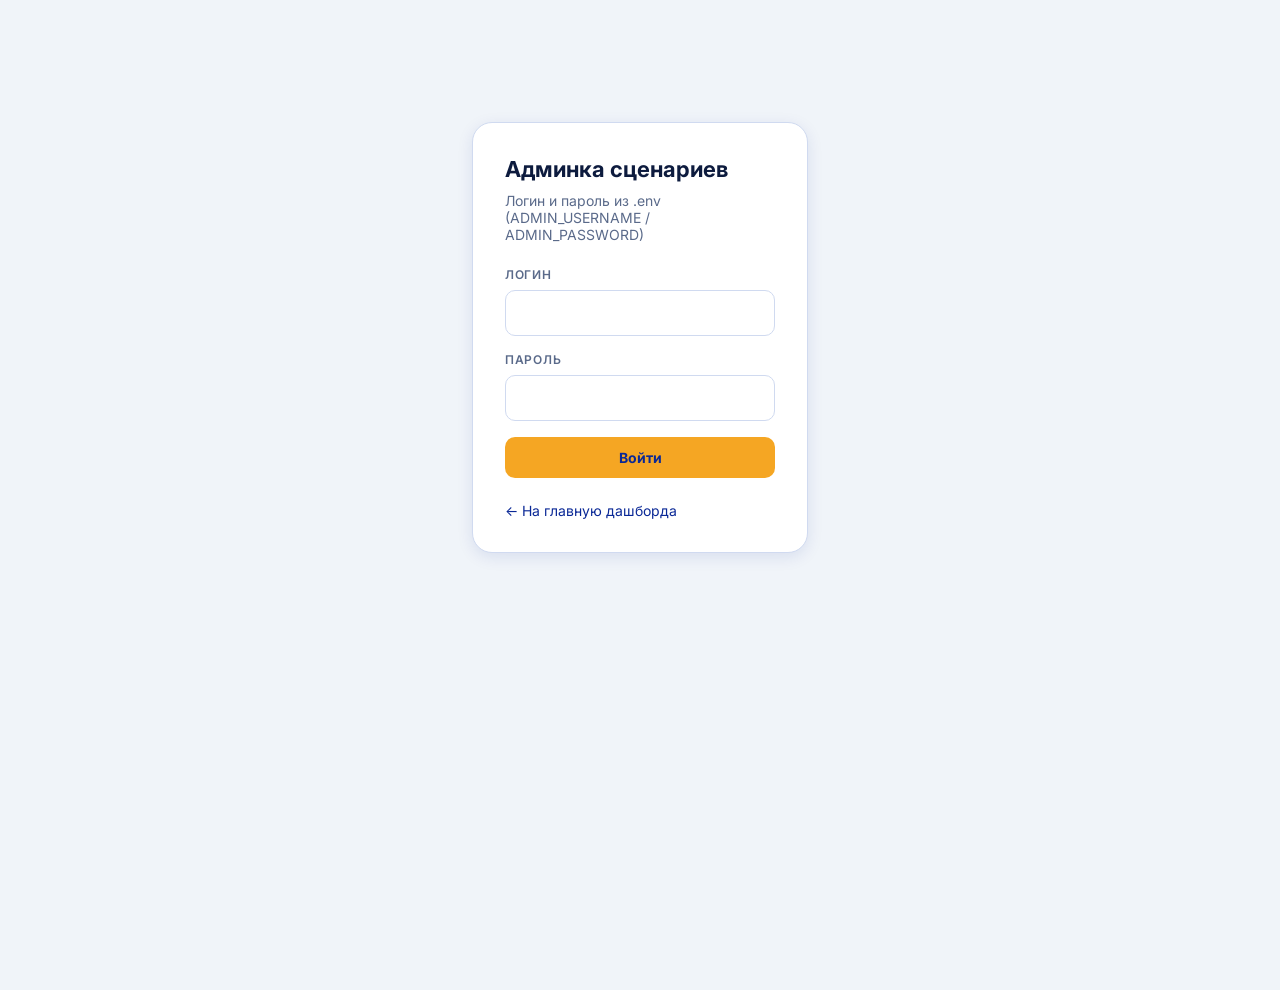
<file: admin/index.html>
<!DOCTYPE html>
<html lang="ru" data-theme="light">
<head>
  <meta charset="UTF-8">
  <meta name="viewport" content="width=device-width, initial-scale=1.0">
  <title>Вход · Сценарии Price Intelligence</title>
  <link rel="preconnect" href="https://fonts.googleapis.com">
  <link rel="preconnect" href="https://fonts.gstatic.com" crossorigin>
  <link href="https://fonts.googleapis.com/css2?family=Inter:wght@400;500;600;700&family=DM+Sans:wght@600;700&display=swap" rel="stylesheet">
  <link rel="stylesheet" href="../styles.css">
  <style>
    .login-wrap { max-width: 400px; margin: 10vh auto; padding: var(--space-8); }
    .login-card { background: var(--color-surface); border: 1px solid var(--color-border); border-radius: var(--radius-xl); padding: var(--space-8); box-shadow: var(--shadow-md); }
    .login-card h1 { font-family: var(--font-display); font-size: var(--text-xl); margin-bottom: var(--space-2); }
    .login-card p { color: var(--color-text-muted); font-size: var(--text-sm); margin-bottom: var(--space-6); }
    .form-group { margin-bottom: var(--space-4); }
    .form-group label { display: block; font-size: var(--text-xs); font-weight: 600; color: var(--color-text-muted); margin-bottom: var(--space-2); text-transform: uppercase; letter-spacing: 0.06em; }
    .form-group input { width: 100%; padding: var(--space-3) var(--space-4); border-radius: var(--radius-md); border: 1px solid var(--color-border); font: inherit; background: var(--color-surface); color: var(--color-text); }
    .form-err { color: var(--color-error); font-size: var(--text-sm); margin-top: var(--space-3); }
    .back-link { display: inline-block; margin-top: var(--space-6); font-size: var(--text-sm); color: var(--color-primary); }
  </style>
</head>
<body style="overflow:auto;height:auto;min-height:100dvh;display:block;background:var(--color-bg);">
  <div class="login-wrap">
    <div class="login-card">
      <h1>Админка сценариев</h1>
      <p>Логин и пароль из .env (ADMIN_USERNAME / ADMIN_PASSWORD)</p>
      <form id="login-form">
        <div class="form-group">
          <label for="u">Логин</label>
          <input id="u" name="u" autocomplete="username" required>
        </div>
        <div class="form-group">
          <label for="p">Пароль</label>
          <input id="p" name="p" type="password" autocomplete="current-password" required>
        </div>
        <button type="submit" class="btn-primary" style="width:100%;justify-content:center;border:none;cursor:pointer;">Войти</button>
        <div id="err" class="form-err" style="display:none"></div>
      </form>
      <a class="back-link" href="../index.html">← На главную дашборда</a>
    </div>
  </div>
  <script>
  document.getElementById('login-form').addEventListener('submit', function (e) {
    e.preventDefault();
    var u = document.getElementById('u').value.trim();
    var p = document.getElementById('p').value;
    var err = document.getElementById('err');
    err.style.display = 'none';
    try {
      sessionStorage.setItem('pi_basic', btoa(unescape(encodeURIComponent(u + ':' + p))));
    } catch (ex) {
      err.textContent = 'Не удалось закодировать логин/пароль';
      err.style.display = 'block';
      return;
    }
    window.location.href = 'dashboard.html';
  });
  </script>
</body>
</html>
</file>
<file: styles.css>
/* ===== ВТБ ТРЕВЕЛ — SHARED DESIGN SYSTEM ===== */

/* ===== DESIGN TOKENS ===== */
:root {
  /* VTB Official Brand Colors (from logo SVG) */
  --vtb-navy:        #0A2896;   /* Primary: dark navy from logo "ВТБ" text */
  --vtb-blue:        #0A2896;   /* Alias */
  --vtb-sky:         #00AAFF;   /* Accent: bright blue from logo triangles */
  --vtb-blue-mid:    #1A4AC8;
  --vtb-blue-light:  #2E5FE8;
  --vtb-blue-pale:   #E8F4FF;
  --vtb-blue-pale2:  #D0E8FF;
  --vtb-gold:        #F5A623;
  --vtb-gold-light:  #FFF3D6;

  /* Surfaces */
  --color-bg:             #F0F4F9;
  --color-surface:        #FFFFFF;
  --color-surface-2:      #F7FAFF;
  --color-surface-offset: #EDF2FA;
  --color-border:         #D0DAF0;
  --color-divider:        #E2EAF6;

  /* Text */
  --color-text:           #0D1B3E;
  --color-text-muted:     #5A6A8A;
  --color-text-faint:     #9AAAC6;
  --color-text-inverse:   #FFFFFF;

  /* Primary */
  --color-primary:        #0A2896;
  --color-primary-hover:  #071D75;
  --color-primary-active: #050F50;
  --color-primary-soft:   #E8F4FF;

  /* Status */
  --color-success:        #1B7A3A;
  --color-success-bg:     #E6F5EC;
  --color-error:          #C0392B;
  --color-error-bg:       #FDECEA;
  --color-warning:        #D97706;
  --color-warning-bg:     #FFF8E7;

  --color-vtb-accent:     #F5A623;
  --color-vtb-accent-bg:  #FFF3D6;

  /* Spacing */
  --space-1:  0.25rem;
  --space-2:  0.5rem;
  --space-3:  0.75rem;
  --space-4:  1rem;
  --space-5:  1.25rem;
  --space-6:  1.5rem;
  --space-8:  2rem;
  --space-10: 2.5rem;
  --space-12: 3rem;

  /* Typography */
  --text-xs:   0.75rem;
  --text-sm:   0.875rem;
  --text-base: 1rem;
  --text-lg:   1.125rem;
  --text-xl:   1.375rem;
  --text-2xl:  1.75rem;
  --text-3xl:  2.25rem;

  /* Shape */
  --radius-sm: 6px;
  --radius-md: 10px;
  --radius-lg: 14px;
  --radius-xl: 20px;

  /* Shadows */
  --shadow-sm: 0 1px 3px rgba(10,40,150,0.08);
  --shadow-md: 0 4px 16px rgba(10,40,150,0.10);
  --shadow-lg: 0 8px 32px rgba(10,40,150,0.14);

  --transition: 180ms cubic-bezier(0.16, 1, 0.3, 1);

  --font-body:    'Inter', 'Segoe UI', sans-serif;
  --font-display: 'DM Sans', 'Inter', sans-serif;

  --sidebar-width: 250px;
}

[data-theme="dark"] {
  --color-bg:             #060D1C;
  --color-surface:        #0D1830;
  --color-surface-2:      #111F3A;
  --color-surface-offset: #0A1428;
  --color-border:         #1E2E50;
  --color-divider:        #162040;
  --color-text:           #D8E4FF;
  --color-text-muted:     #7A90C0;
  --color-text-faint:     #3D5080;
  --color-text-inverse:   #060D1C;
  --color-primary:        #4D8AFF;
  --color-primary-hover:  #6A9FFF;
  --color-primary-soft:   #0F1F40;
  --vtb-blue-pale:        #0F1F40;
  --vtb-blue-pale2:       #162040;
  --shadow-sm: 0 1px 3px rgba(0,0,0,0.4);
  --shadow-md: 0 4px 16px rgba(0,0,0,0.5);
  --shadow-lg: 0 8px 32px rgba(0,0,0,0.6);
}

/* ===== RESET ===== */
*, *::before, *::after { box-sizing: border-box; margin: 0; padding: 0; }
html { scroll-behavior: smooth; -webkit-font-smoothing: antialiased; height: 100%; }
body { font-family: var(--font-body); font-size: var(--text-base); color: var(--color-text); background: var(--color-bg); height: 100dvh; overflow: hidden; display: flex; }
img, svg { display: block; }
button { cursor: pointer; background: none; border: none; font: inherit; color: inherit; }
table { border-collapse: collapse; width: 100%; }
a { color: inherit; text-decoration: none; }

/* ===== LAYOUT ===== */
.dashboard {
  display: grid;
  grid-template-columns: var(--sidebar-width) 1fr;
  width: 100%;
  height: 100dvh;
  overflow: hidden;
}

/* ===== SIDEBAR ===== */
.sidebar {
  background: var(--vtb-navy);
  color: white;
  display: flex;
  flex-direction: column;
  overflow-y: auto;
  overscroll-behavior: contain;
  height: 100dvh;
  z-index: 20;
}

.sidebar-brand {
  padding: var(--space-5) var(--space-5) var(--space-4);
  border-bottom: 1px solid rgba(255,255,255,0.1);
}

.vtb-logo-wrap {
  display: block;
  margin-bottom: var(--space-2);
}

.vtb-logo-wrap svg {
  width: 120px;
  height: auto;
}

.sidebar-brand-sub {
  font-size: var(--text-xs);
  color: rgba(255,255,255,0.55);
  font-weight: 400;
  letter-spacing: 0.02em;
}

.sidebar-nav {
  padding: var(--space-4) 0;
  flex: 1;
}

.nav-section-label {
  font-size: 0.65rem;
  font-weight: 600;
  text-transform: uppercase;
  letter-spacing: 0.08em;
  color: rgba(255,255,255,0.4);
  padding: var(--space-3) var(--space-5) var(--space-2);
}

.nav-item {
  display: flex;
  align-items: center;
  gap: var(--space-3);
  padding: var(--space-3) var(--space-5);
  font-size: var(--text-sm);
  font-weight: 500;
  color: rgba(255,255,255,0.72);
  border-left: 3px solid transparent;
  transition: all var(--transition);
  cursor: pointer;
}

.nav-item:hover {
  background: rgba(255,255,255,0.08);
  color: white;
  border-left-color: rgba(0,170,255,0.5);
}

.nav-item.active {
  background: rgba(255,255,255,0.12);
  color: white;
  border-left-color: var(--vtb-sky);
}

.nav-icon {
  width: 18px;
  height: 18px;
  opacity: 0.75;
  flex-shrink: 0;
}

.nav-item.active .nav-icon { opacity: 1; }

.sidebar-footer {
  padding: var(--space-5);
  border-top: 1px solid rgba(255,255,255,0.1);
}

.sidebar-meta {
  font-size: var(--text-xs);
  color: rgba(255,255,255,0.38);
  line-height: 1.6;
}

/* ===== MAIN AREA ===== */
.main-area {
  display: flex;
  flex-direction: column;
  overflow: hidden;
  height: 100dvh;
}

/* ===== TOPBAR ===== */
.topbar {
  background: var(--color-surface);
  border-bottom: 1px solid var(--color-border);
  padding: 0 var(--space-8);
  height: 60px;
  display: flex;
  align-items: center;
  justify-content: space-between;
  gap: var(--space-4);
  flex-shrink: 0;
  z-index: 10;
  box-shadow: var(--shadow-sm);
}

.topbar-left { display: flex; align-items: center; gap: var(--space-6); }
.topbar-right { display: flex; align-items: center; gap: var(--space-4); }

.topbar-title {
  font-family: var(--font-display);
  font-size: var(--text-xl);
  font-weight: 700;
  color: var(--color-text);
  letter-spacing: -0.02em;
}

.topbar-subtitle { font-size: var(--text-sm); color: var(--color-text-muted); }

.breadcrumb {
  display: flex;
  align-items: center;
  gap: var(--space-2);
  font-size: var(--text-sm);
  color: var(--color-text-muted);
}

.breadcrumb a { color: var(--color-primary); }
.breadcrumb a:hover { text-decoration: underline; }
.breadcrumb-sep { color: var(--color-text-faint); }

.theme-toggle {
  width: 36px;
  height: 36px;
  display: flex;
  align-items: center;
  justify-content: center;
  border-radius: var(--radius-md);
  background: var(--color-surface-offset);
  color: var(--color-text-muted);
  transition: all var(--transition);
}

.theme-toggle:hover {
  background: var(--color-primary-soft);
  color: var(--color-primary);
}

/* ===== CONTENT ===== */
.content {
  flex: 1;
  overflow-y: auto;
  overscroll-behavior: contain;
  padding: var(--space-8);
}

/* ===== SEARCH PANEL ===== */
.search-panel {
  background: linear-gradient(135deg, var(--vtb-navy) 0%, var(--vtb-blue-mid) 100%);
  border-radius: var(--radius-xl);
  padding: var(--space-6) var(--space-8);
  margin-bottom: var(--space-8);
  display: flex;
  align-items: center;
  gap: var(--space-6);
  flex-wrap: wrap;
}

.search-panel-label {
  font-size: var(--text-sm);
  font-weight: 600;
  color: rgba(255,255,255,0.7);
  text-transform: uppercase;
  letter-spacing: 0.06em;
  white-space: nowrap;
}

.search-fields {
  display: flex;
  gap: var(--space-3);
  flex: 1;
  flex-wrap: wrap;
  align-items: center;
}

.search-field { display: flex; flex-direction: column; gap: 2px; }

.search-field label {
  font-size: 0.65rem;
  color: rgba(255,255,255,0.6);
  font-weight: 500;
  text-transform: uppercase;
  letter-spacing: 0.06em;
}

.search-field input, .search-field select {
  background: rgba(255,255,255,0.12);
  border: 1px solid rgba(255,255,255,0.2);
  border-radius: var(--radius-md);
  padding: var(--space-2) var(--space-4);
  font-size: var(--text-sm);
  color: white;
  font-family: var(--font-body);
  min-width: 120px;
  transition: all var(--transition);
}

.search-field input::placeholder { color: rgba(255,255,255,0.5); }

.search-field input:focus,
.search-field select:focus {
  outline: none;
  background: rgba(255,255,255,0.18);
  border-color: rgba(0,170,255,0.6);
}

.search-field select option { background: var(--vtb-navy); color: white; }

.search-btn {
  background: var(--vtb-gold);
  color: var(--vtb-navy);
  font-weight: 700;
  font-size: var(--text-sm);
  padding: var(--space-3) var(--space-8);
  border-radius: var(--radius-md);
  transition: all var(--transition);
  white-space: nowrap;
  align-self: flex-end;
}

.search-btn:hover {
  background: #e09614;
  transform: translateY(-1px);
  box-shadow: 0 4px 12px rgba(245,166,35,0.4);
}

/* ===== KPI ROW ===== */
.kpi-row {
  display: grid;
  grid-template-columns: repeat(auto-fit, minmax(180px, 1fr));
  gap: var(--space-4);
  margin-bottom: var(--space-8);
}

.kpi-card {
  background: var(--color-surface);
  border: 1px solid var(--color-border);
  border-radius: var(--radius-lg);
  padding: var(--space-5) var(--space-6);
  display: flex;
  flex-direction: column;
  gap: var(--space-2);
  box-shadow: var(--shadow-sm);
  transition: transform var(--transition), box-shadow var(--transition);
  position: relative;
  overflow: hidden;
  animation: fadeUp 0.4s cubic-bezier(0.16, 1, 0.3, 1) both;
}

.kpi-card:nth-child(1) { animation-delay: 0.05s; }
.kpi-card:nth-child(2) { animation-delay: 0.10s; }
.kpi-card:nth-child(3) { animation-delay: 0.15s; }
.kpi-card:nth-child(4) { animation-delay: 0.20s; }
.kpi-card:nth-child(5) { animation-delay: 0.25s; }

.kpi-card:hover { transform: translateY(-2px); box-shadow: var(--shadow-md); }

.kpi-card::before {
  content: '';
  position: absolute;
  top: 0; left: 0; right: 0;
  height: 3px;
  background: var(--vtb-navy);
  border-radius: var(--radius-lg) var(--radius-lg) 0 0;
}

.kpi-card.vtb::before    { background: linear-gradient(90deg, var(--vtb-navy), var(--vtb-sky)); }
.kpi-card.best::before   { background: var(--color-success); }
.kpi-card.avg::before    { background: var(--vtb-sky); }
.kpi-card.diff::before   { background: var(--color-warning); }

.kpi-icon {
  width: 28px; height: 28px;
  border-radius: var(--radius-md);
  display: flex; align-items: center; justify-content: center;
  margin-bottom: var(--space-1);
}

.kpi-icon.blue   { background: var(--vtb-blue-pale); color: var(--vtb-navy); }
.kpi-icon.green  { background: var(--color-success-bg); color: var(--color-success); }
.kpi-icon.gold   { background: var(--vtb-gold-light); color: var(--vtb-gold); }
.kpi-icon.orange { background: var(--color-warning-bg); color: var(--color-warning); }

.kpi-label {
  font-size: var(--text-xs);
  color: var(--color-text-muted);
  font-weight: 500;
  text-transform: uppercase;
  letter-spacing: 0.06em;
}

.kpi-value {
  font-size: var(--text-xl);
  font-weight: 700;
  font-variant-numeric: tabular-nums lining-nums;
  color: var(--color-text);
  line-height: 1;
}

.kpi-delta {
  font-size: var(--text-xs);
  font-weight: 600;
  display: flex;
  align-items: center;
  gap: 3px;
}

.kpi-delta.up      { color: var(--color-error); }
.kpi-delta.down    { color: var(--color-success); }
.kpi-delta.neutral { color: var(--color-text-faint); }

/* ===== CARDS ===== */
.card {
  background: var(--color-surface);
  border: 1px solid var(--color-border);
  border-radius: var(--radius-lg);
  box-shadow: var(--shadow-sm);
  overflow: hidden;
  animation: fadeUp 0.4s cubic-bezier(0.16, 1, 0.3, 1) both;
}

.card-header {
  padding: var(--space-5) var(--space-6);
  border-bottom: 1px solid var(--color-divider);
  display: flex;
  align-items: center;
  justify-content: space-between;
  gap: var(--space-4);
  background: var(--color-surface);
}

.card-title {
  font-family: var(--font-display);
  font-size: var(--text-base);
  font-weight: 700;
  color: var(--color-text);
  display: flex;
  align-items: center;
  gap: var(--space-2);
}

.card-title-icon {
  width: 22px; height: 22px;
  border-radius: 6px;
  background: var(--vtb-blue-pale);
  display: flex; align-items: center; justify-content: center;
  color: var(--vtb-navy);
}

.card-subtitle { font-size: var(--text-xs); color: var(--color-text-muted); margin-top: 2px; }

.card-badge {
  font-size: var(--text-xs);
  font-weight: 600;
  padding: 2px 8px;
  border-radius: 9999px;
  white-space: nowrap;
}

.card-badge.vtb     { background: var(--vtb-gold-light); color: var(--color-warning); }
.card-badge.info    { background: var(--vtb-blue-pale); color: var(--vtb-navy); }
.card-badge.success { background: var(--color-success-bg); color: var(--color-success); }

.card-body { padding: var(--space-6); }

.chart-wrapper { position: relative; width: 100%; }

/* ===== GRID ===== */
.chart-grid { display: grid; gap: var(--space-6); margin-bottom: var(--space-6); }
.chart-grid-2        { grid-template-columns: 1fr 1fr; }
.chart-grid-3        { grid-template-columns: 1fr 1fr 1fr; }
.chart-grid-main     { grid-template-columns: 2fr 1fr; }
.chart-grid-main-rev { grid-template-columns: 1fr 2fr; }

/* ===== TABLE ===== */
.table-wrapper { overflow-x: auto; }

.data-table { width: 100%; font-size: var(--text-sm); font-variant-numeric: tabular-nums lining-nums; }

.data-table thead { position: sticky; top: 0; z-index: 1; }

.data-table th {
  background: var(--color-surface-offset);
  padding: var(--space-3) var(--space-5);
  text-align: left;
  font-size: var(--text-xs);
  font-weight: 700;
  text-transform: uppercase;
  letter-spacing: 0.05em;
  color: var(--color-text-muted);
  border-bottom: 2px solid var(--color-border);
  white-space: nowrap;
}

.data-table td {
  padding: var(--space-3) var(--space-5);
  border-bottom: 1px solid var(--color-divider);
  color: var(--color-text);
  vertical-align: middle;
}

.data-table tr:last-child td { border-bottom: none; }
.data-table tr:hover td { background: var(--color-surface-2); }
.data-table tr.vtb-row td { background: var(--vtb-blue-pale); }
.data-table tr.vtb-row:hover td { background: var(--vtb-blue-pale2); }

.price-cell { font-weight: 700; font-size: var(--text-base); }
.price-best      { color: var(--color-success); }
.price-vtb       { color: var(--vtb-navy); }
.price-expensive { color: var(--color-error); }

.service-badge { display: inline-flex; align-items: center; gap: 6px; font-weight: 600; }
.service-dot { width: 8px; height: 8px; border-radius: 50%; flex-shrink: 0; }

.vtb-star {
  background: var(--vtb-gold);
  color: var(--vtb-navy);
  font-size: 0.65rem;
  font-weight: 700;
  padding: 1px 5px;
  border-radius: 3px;
  text-transform: uppercase;
  letter-spacing: 0.04em;
  margin-left: var(--space-1);
}

.diff-badge { font-size: var(--text-xs); font-weight: 600; padding: 2px 6px; border-radius: 4px; }
.diff-pos  { background: var(--color-error-bg); color: var(--color-error); }
.diff-neg  { background: var(--color-success-bg); color: var(--color-success); }
.diff-zero { background: var(--color-surface-offset); color: var(--color-text-muted); }

.baggage-yes { color: var(--color-success); }
.baggage-no  { color: var(--color-text-muted); }

/* ===== INSIGHT BOX ===== */
.insight-row {
  display: grid;
  grid-template-columns: repeat(auto-fit, minmax(280px, 1fr));
  gap: var(--space-4);
  margin-bottom: var(--space-6);
}

.insight-card {
  background: var(--color-surface);
  border: 1px solid var(--color-border);
  border-radius: var(--radius-lg);
  padding: var(--space-5);
  display: flex;
  gap: var(--space-4);
  align-items: flex-start;
  box-shadow: var(--shadow-sm);
  animation: fadeUp 0.4s cubic-bezier(0.16, 1, 0.3, 1) both;
}

.insight-icon {
  width: 40px; height: 40px;
  border-radius: var(--radius-md);
  flex-shrink: 0;
  display: flex; align-items: center; justify-content: center;
  font-size: 1.25rem;
}

.insight-icon.blue  { background: var(--vtb-blue-pale); }
.insight-icon.gold  { background: var(--vtb-gold-light); }
.insight-icon.green { background: var(--color-success-bg); }
.insight-icon.red   { background: var(--color-error-bg); }

.insight-text h4 { font-size: var(--text-sm); font-weight: 700; color: var(--color-text); margin-bottom: 4px; }
.insight-text p  { font-size: var(--text-xs); color: var(--color-text-muted); line-height: 1.5; }

/* ===== SECTION HEADER ===== */
.section-header {
  margin-bottom: var(--space-6);
  display: flex;
  align-items: center;
  justify-content: space-between;
  gap: var(--space-4);
}

.section-title {
  font-family: var(--font-display);
  font-size: var(--text-xl);
  font-weight: 700;
  color: var(--color-text);
  letter-spacing: -0.02em;
}

.section-meta { font-size: var(--text-xs); color: var(--color-text-muted); margin-top: 3px; }

.update-badge {
  display: flex;
  align-items: center;
  gap: var(--space-2);
  background: var(--color-success-bg);
  color: var(--color-success);
  font-size: var(--text-xs);
  font-weight: 600;
  padding: var(--space-2) var(--space-4);
  border-radius: 9999px;
}

.update-dot {
  width: 6px; height: 6px;
  border-radius: 50%;
  background: var(--color-success);
  animation: pulse 2s infinite;
}

/* ===== RANK LIST ===== */
.rank-list { display: flex; flex-direction: column; gap: var(--space-3); }

.rank-item {
  display: flex;
  align-items: center;
  gap: var(--space-3);
  padding: var(--space-3) var(--space-4);
  border-radius: var(--radius-md);
  background: var(--color-surface-2);
  border: 1px solid var(--color-divider);
  transition: all var(--transition);
}

.rank-item:hover     { background: var(--color-surface-offset); }
.rank-item.vtb-item  { background: var(--vtb-blue-pale); border-color: var(--vtb-blue-pale2); }

.rank-num {
  width: 24px; height: 24px;
  border-radius: 50%;
  background: var(--color-surface-offset);
  display: flex; align-items: center; justify-content: center;
  font-size: var(--text-xs);
  font-weight: 700;
  color: var(--color-text-muted);
  flex-shrink: 0;
}

.rank-num.gold-num { background: var(--vtb-gold); color: var(--vtb-navy); }

.rank-name { flex: 1; font-size: var(--text-sm); font-weight: 600; }
.rank-price { font-size: var(--text-sm); font-weight: 700; font-variant-numeric: tabular-nums; }

.rank-bar-wrap { flex: 1; height: 6px; background: var(--color-divider); border-radius: 3px; overflow: hidden; }
.rank-bar { height: 100%; border-radius: 3px; background: var(--vtb-navy); transition: width 1s cubic-bezier(0.16, 1, 0.3, 1); }
.rank-bar.vtb-bar  { background: linear-gradient(90deg, var(--vtb-navy), var(--vtb-sky)); }
.rank-bar.best-bar { background: var(--color-success); }

/* ===== HERO (landing page) ===== */
.hero {
  background: linear-gradient(135deg, var(--vtb-navy) 0%, #1A4AC8 60%, var(--vtb-sky) 100%);
  border-radius: var(--radius-xl);
  padding: var(--space-12) var(--space-12);
  margin-bottom: var(--space-8);
  position: relative;
  overflow: hidden;
}

.hero::before {
  content: '';
  position: absolute;
  top: -60px; right: -60px;
  width: 300px; height: 300px;
  background: rgba(255,255,255,0.04);
  border-radius: 50%;
}

.hero::after {
  content: '';
  position: absolute;
  bottom: -80px; right: 100px;
  width: 200px; height: 200px;
  background: rgba(0,170,255,0.12);
  border-radius: 50%;
}

.hero-logo {
  margin-bottom: var(--space-6);
  position: relative;
  z-index: 1;
}

.hero-logo svg { width: 160px; height: auto; }

.hero-title {
  font-family: var(--font-display);
  font-size: var(--text-3xl);
  font-weight: 700;
  color: white;
  letter-spacing: -0.03em;
  line-height: 1.15;
  margin-bottom: var(--space-3);
  position: relative;
  z-index: 1;
}

.hero-subtitle {
  font-size: var(--text-lg);
  color: rgba(255,255,255,0.75);
  margin-bottom: var(--space-8);
  position: relative;
  z-index: 1;
  max-width: 600px;
}

.hero-actions {
  display: flex;
  gap: var(--space-4);
  flex-wrap: wrap;
  position: relative;
  z-index: 1;
}

.btn-primary {
  background: var(--vtb-gold);
  color: var(--vtb-navy);
  font-weight: 700;
  font-size: var(--text-sm);
  padding: var(--space-3) var(--space-8);
  border-radius: var(--radius-md);
  transition: all var(--transition);
  display: inline-flex;
  align-items: center;
  gap: var(--space-2);
}

.btn-primary:hover {
  background: #e09614;
  transform: translateY(-1px);
  box-shadow: 0 4px 16px rgba(245,166,35,0.5);
}

.btn-outline {
  background: rgba(255,255,255,0.12);
  color: white;
  font-weight: 600;
  font-size: var(--text-sm);
  padding: var(--space-3) var(--space-8);
  border-radius: var(--radius-md);
  border: 1px solid rgba(255,255,255,0.25);
  transition: all var(--transition);
  display: inline-flex;
  align-items: center;
  gap: var(--space-2);
}

.btn-outline:hover {
  background: rgba(255,255,255,0.2);
  border-color: rgba(255,255,255,0.4);
}

/* ===== FEATURE CARDS (landing) ===== */
.feature-grid {
  display: grid;
  grid-template-columns: repeat(auto-fit, minmax(240px, 1fr));
  gap: var(--space-5);
  margin-bottom: var(--space-8);
}

.feature-card {
  background: var(--color-surface);
  border: 1px solid var(--color-border);
  border-radius: var(--radius-lg);
  padding: var(--space-6);
  box-shadow: var(--shadow-sm);
  transition: transform var(--transition), box-shadow var(--transition);
  position: relative;
  overflow: hidden;
  animation: fadeUp 0.4s cubic-bezier(0.16, 1, 0.3, 1) both;
}

.feature-card:nth-child(1) { animation-delay: 0.05s; }
.feature-card:nth-child(2) { animation-delay: 0.10s; }
.feature-card:nth-child(3) { animation-delay: 0.15s; }
.feature-card:nth-child(4) { animation-delay: 0.20s; }

.feature-card:hover {
  transform: translateY(-3px);
  box-shadow: var(--shadow-md);
}

.feature-card-accent {
  position: absolute;
  top: 0; left: 0; right: 0;
  height: 4px;
}

.feature-icon {
  width: 48px; height: 48px;
  border-radius: var(--radius-lg);
  display: flex; align-items: center; justify-content: center;
  font-size: 1.5rem;
  margin-bottom: var(--space-4);
}

.feature-icon.blue  { background: var(--vtb-blue-pale); }
.feature-icon.sky   { background: rgba(0,170,255,0.12); }
.feature-icon.gold  { background: var(--vtb-gold-light); }
.feature-icon.green { background: var(--color-success-bg); }

.feature-title {
  font-family: var(--font-display);
  font-size: var(--text-lg);
  font-weight: 700;
  color: var(--color-text);
  margin-bottom: var(--space-2);
}

.feature-desc {
  font-size: var(--text-sm);
  color: var(--color-text-muted);
  line-height: 1.5;
  margin-bottom: var(--space-4);
}

.feature-stats {
  display: flex;
  gap: var(--space-4);
  margin-bottom: var(--space-5);
}

.feature-stat-value {
  font-size: var(--text-xl);
  font-weight: 700;
  color: var(--color-text);
  font-variant-numeric: tabular-nums;
}

.feature-stat-label {
  font-size: var(--text-xs);
  color: var(--color-text-muted);
  margin-top: 1px;
}

.feature-link {
  display: inline-flex;
  align-items: center;
  gap: var(--space-2);
  font-size: var(--text-sm);
  font-weight: 600;
  color: var(--color-primary);
  transition: gap var(--transition);
}

.feature-link:hover { gap: var(--space-3); }

/* ===== FOOTER ===== */
footer {
  text-align: center;
  padding: var(--space-5) var(--space-8);
  border-top: 1px solid var(--color-divider);
  font-size: var(--text-xs);
  color: var(--color-text-faint);
  flex-shrink: 0;
  background: var(--color-surface);
}

footer a { color: var(--color-primary); }

/* ===== ANIMATIONS ===== */
@keyframes fadeUp {
  from { opacity: 0; transform: translateY(12px); }
  to   { opacity: 1; transform: translateY(0); }
}

@keyframes pulse {
  0%, 100% { opacity: 1; }
  50%       { opacity: 0.4; }
}

/* ===== RESPONSIVE ===== */
@media (max-width: 900px) {
  :root { --sidebar-width: 0px; }
  .sidebar { display: none; }
  .dashboard { grid-template-columns: 1fr; }
  .chart-grid-2, .chart-grid-main, .chart-grid-main-rev { grid-template-columns: 1fr; }
  .topbar { padding: 0 var(--space-4); }
  .content { padding: var(--space-4); }
  .hero { padding: var(--space-8); }
  .hero-title { font-size: var(--text-2xl); }
}
</file>
